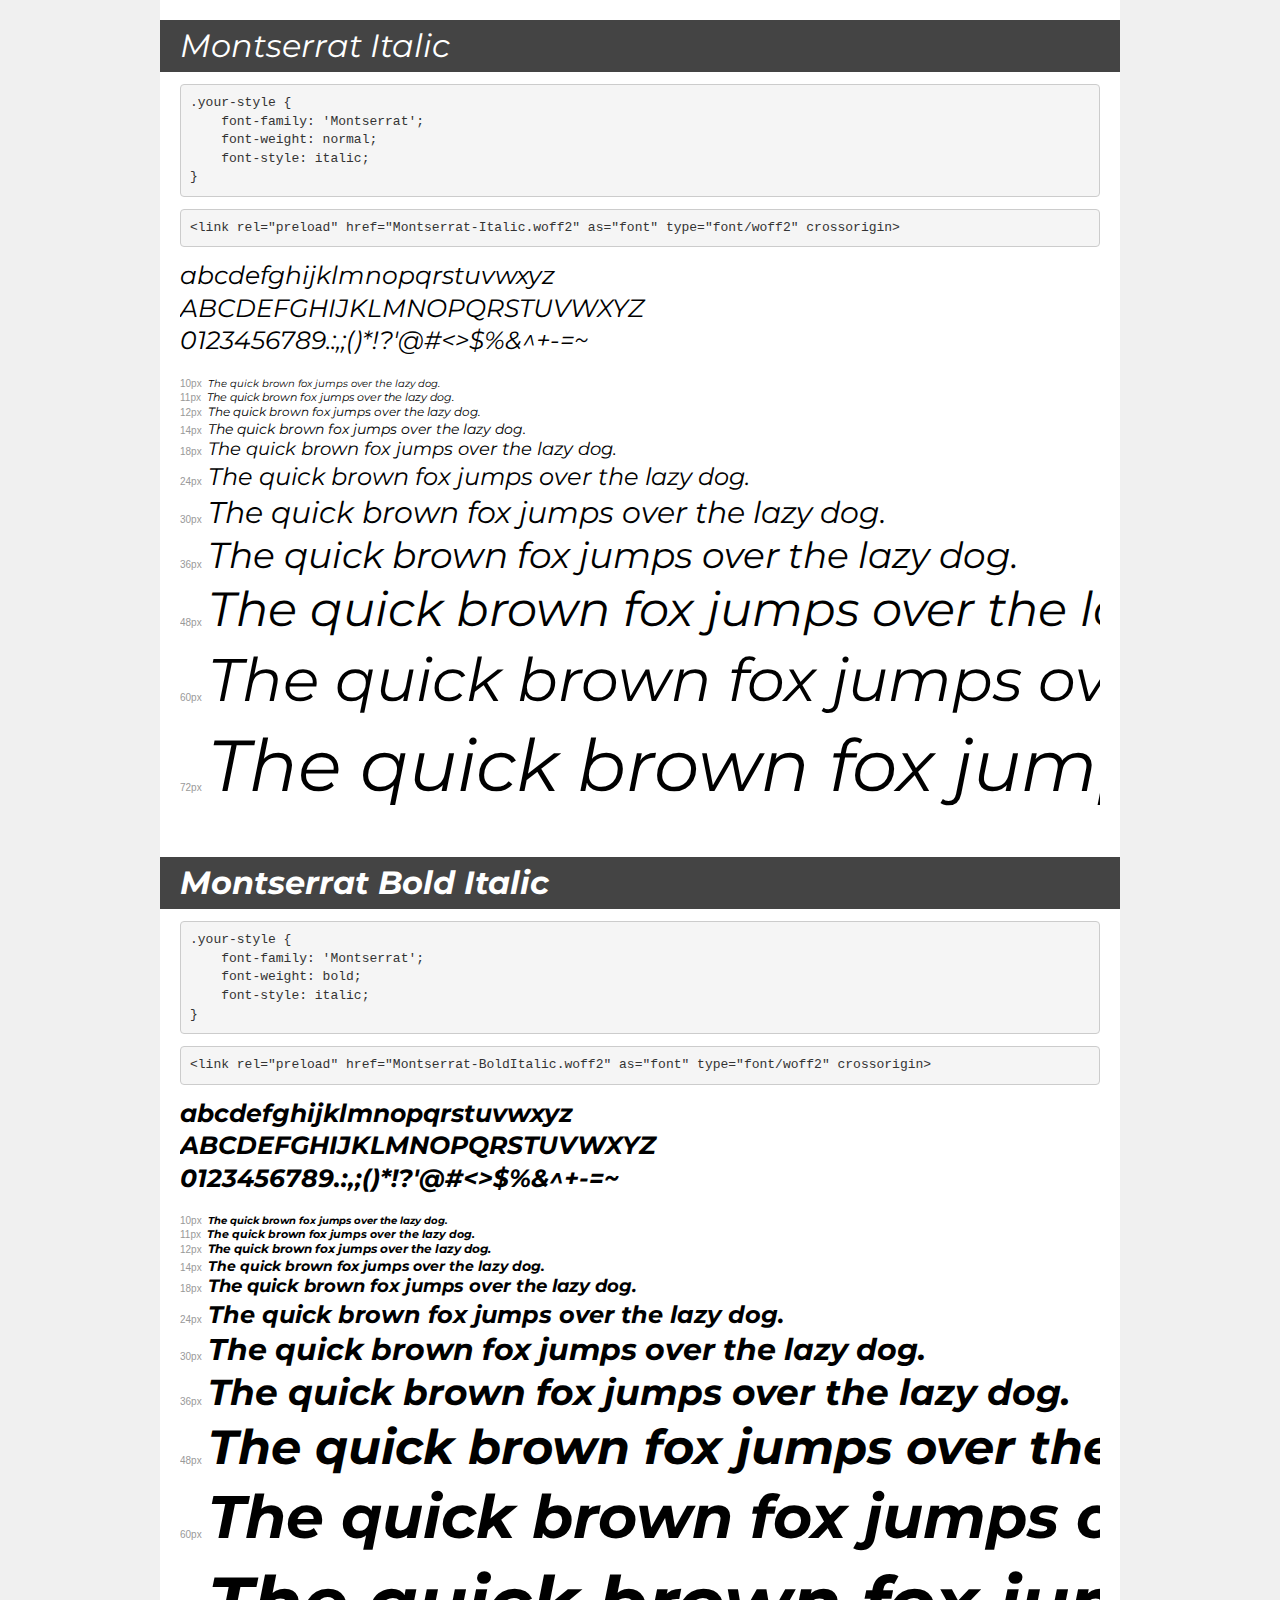
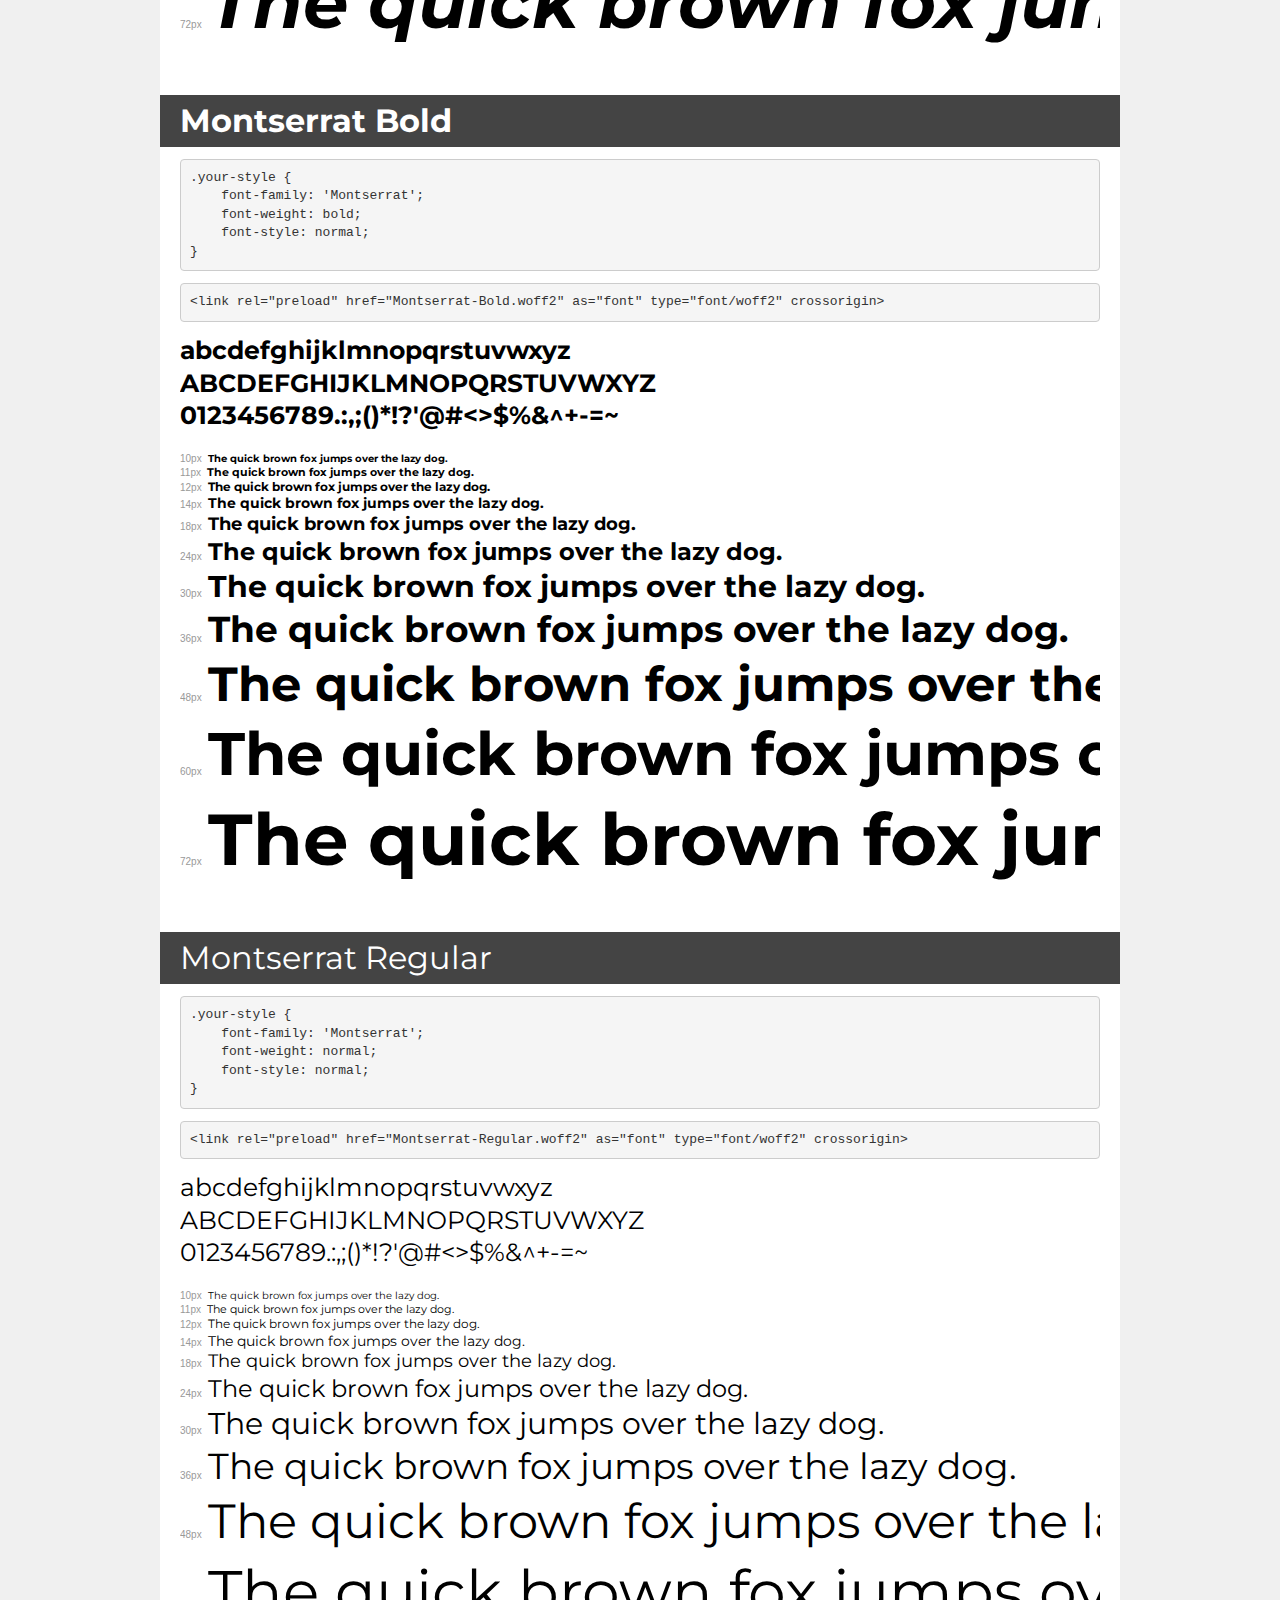
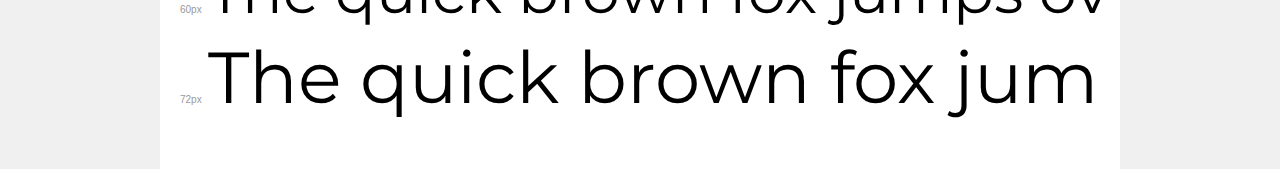
<file: fonts/Montserrat/demo.html>
<!DOCTYPE html>
<html lang="en">
<head>
    <meta charset="utf-8">
    <meta http-equiv="X-UA-Compatible" content="IE=edge">
    <meta name="viewport" content="width=device-width, initial-scale=1">
    <meta name="robots" content="noindex, noarchive">
    <meta name="format-detection" content="telephone=no">
    <title>Transfonter demo</title>
    <link href="stylesheet.css" rel="stylesheet">
    <style>
        /*
        http://meyerweb.com/eric/tools/css/reset/
        v2.0 | 20110126
        License: none (public domain)
        */
        html, body, div, span, applet, object, iframe,
        h1, h2, h3, h4, h5, h6, p, blockquote, pre,
        a, abbr, acronym, address, big, cite, code,
        del, dfn, em, img, ins, kbd, q, s, samp,
        small, strike, strong, sub, sup, tt, var,
        b, u, i, center,
        dl, dt, dd, ol, ul, li,
        fieldset, form, label, legend,
        table, caption, tbody, tfoot, thead, tr, th, td,
        article, aside, canvas, details, embed,
        figure, figcaption, footer, header, hgroup,
        menu, nav, output, ruby, section, summary,
        time, mark, audio, video {
            margin: 0;
            padding: 0;
            border: 0;
            font-size: 100%;
            font: inherit;
            vertical-align: baseline;
        }
        /* HTML5 display-role reset for older browsers */
        article, aside, details, figcaption, figure,
        footer, header, hgroup, menu, nav, section {
            display: block;
        }
        body {
            line-height: 1;
        }
        ol, ul {
            list-style: none;
        }
        blockquote, q {
            quotes: none;
        }
        blockquote:before, blockquote:after,
        q:before, q:after {
            content: '';
            content: none;
        }
        table {
            border-collapse: collapse;
            border-spacing: 0;
        }
        /* demo styles */
        body {
            background: #f0f0f0;
            color: #000;
        }
        .page {
            background: #fff;
            width: 920px;
            margin: 0 auto;
            padding: 20px 20px 0 20px;
            overflow: hidden;
        }
        .font-container {
            overflow-x: auto;
            overflow-y: hidden;
            margin-bottom: 40px;
            line-height: 1.3;
            white-space: nowrap;
            padding-bottom: 5px;
        }
        h1 {
            position: relative;
            background: #444;
            font-size: 32px;
            color: #fff;
            padding: 10px 20px;
            margin: 0 -20px 12px -20px;
        }
        .letters {
            font-size: 25px;
            margin-bottom: 20px;
        }
        .s10:before {
            content: '10px';
        }
        .s11:before {
            content: '11px';
        }
        .s12:before {
            content: '12px';
        }
        .s14:before {
            content: '14px';
        }
        .s18:before {
            content: '18px';
        }
        .s24:before {
            content: '24px';
        }
        .s30:before {
            content: '30px';
        }
        .s36:before {
            content: '36px';
        }
        .s48:before {
            content: '48px';
        }
        .s60:before {
            content: '60px';
        }
        .s72:before {
            content: '72px';
        }
        .s10:before, .s11:before, .s12:before, .s14:before,
        .s18:before, .s24:before, .s30:before, .s36:before,
        .s48:before, .s60:before, .s72:before {
            font-family: Arial, sans-serif;
            font-size: 10px;
            font-weight: normal;
            font-style: normal;
            color: #999;
            padding-right: 6px;
        }
        pre {
            display: block;
            padding: 9px;
            margin: 0 0 12px;
            font-family: Monaco, Menlo, Consolas, "Courier New", monospace;
            font-size: 13px;
            line-height: 1.428571429;
            color: #333;
            font-weight: normal;
            font-style: normal;
            background-color: #f5f5f5;
            border: 1px solid #ccc;
            overflow-x: auto;
            border-radius: 4px;
        }
        /* responsive */
        @media (max-width: 959px) {
            .page {
                width: auto;
                margin: 0;
            }
        }
    </style>
</head>
<body>
<div class="page">
    <div class="demo">
        <h1 style="font-family: 'Montserrat'; font-weight: normal; font-style: italic;">Montserrat Italic</h1>
        <pre title="Usage">.your-style {
    font-family: 'Montserrat';
    font-weight: normal;
    font-style: italic;
}</pre>
        <pre title="Preload (optional)">
&lt;link rel=&quot;preload&quot; href=&quot;Montserrat-Italic.woff2&quot; as=&quot;font&quot; type=&quot;font/woff2&quot; crossorigin&gt;</pre>
        <div class="font-container" style="font-family: 'Montserrat'; font-weight: normal; font-style: italic;">
            <p class="letters">
                abcdefghijklmnopqrstuvwxyz<br>
ABCDEFGHIJKLMNOPQRSTUVWXYZ<br>
                0123456789.:,;()*!?'@#&lt;&gt;$%&^+-=~
            </p>
            <p class="s10" style="font-size: 10px;">The quick brown fox jumps over the lazy dog.</p>
            <p class="s11" style="font-size: 11px;">The quick brown fox jumps over the lazy dog.</p>
            <p class="s12" style="font-size: 12px;">The quick brown fox jumps over the lazy dog.</p>
            <p class="s14" style="font-size: 14px;">The quick brown fox jumps over the lazy dog.</p>
            <p class="s18" style="font-size: 18px;">The quick brown fox jumps over the lazy dog.</p>
            <p class="s24" style="font-size: 24px;">The quick brown fox jumps over the lazy dog.</p>
            <p class="s30" style="font-size: 30px;">The quick brown fox jumps over the lazy dog.</p>
            <p class="s36" style="font-size: 36px;">The quick brown fox jumps over the lazy dog.</p>
            <p class="s48" style="font-size: 48px;">The quick brown fox jumps over the lazy dog.</p>
            <p class="s60" style="font-size: 60px;">The quick brown fox jumps over the lazy dog.</p>
            <p class="s72" style="font-size: 72px;">The quick brown fox jumps over the lazy dog.</p>
        </div>
    </div>

    <div class="demo">
        <h1 style="font-family: 'Montserrat'; font-weight: bold; font-style: italic;">Montserrat Bold Italic</h1>
        <pre title="Usage">.your-style {
    font-family: 'Montserrat';
    font-weight: bold;
    font-style: italic;
}</pre>
        <pre title="Preload (optional)">
&lt;link rel=&quot;preload&quot; href=&quot;Montserrat-BoldItalic.woff2&quot; as=&quot;font&quot; type=&quot;font/woff2&quot; crossorigin&gt;</pre>
        <div class="font-container" style="font-family: 'Montserrat'; font-weight: bold; font-style: italic;">
            <p class="letters">
                abcdefghijklmnopqrstuvwxyz<br>
ABCDEFGHIJKLMNOPQRSTUVWXYZ<br>
                0123456789.:,;()*!?'@#&lt;&gt;$%&^+-=~
            </p>
            <p class="s10" style="font-size: 10px;">The quick brown fox jumps over the lazy dog.</p>
            <p class="s11" style="font-size: 11px;">The quick brown fox jumps over the lazy dog.</p>
            <p class="s12" style="font-size: 12px;">The quick brown fox jumps over the lazy dog.</p>
            <p class="s14" style="font-size: 14px;">The quick brown fox jumps over the lazy dog.</p>
            <p class="s18" style="font-size: 18px;">The quick brown fox jumps over the lazy dog.</p>
            <p class="s24" style="font-size: 24px;">The quick brown fox jumps over the lazy dog.</p>
            <p class="s30" style="font-size: 30px;">The quick brown fox jumps over the lazy dog.</p>
            <p class="s36" style="font-size: 36px;">The quick brown fox jumps over the lazy dog.</p>
            <p class="s48" style="font-size: 48px;">The quick brown fox jumps over the lazy dog.</p>
            <p class="s60" style="font-size: 60px;">The quick brown fox jumps over the lazy dog.</p>
            <p class="s72" style="font-size: 72px;">The quick brown fox jumps over the lazy dog.</p>
        </div>
    </div>

    <div class="demo">
        <h1 style="font-family: 'Montserrat'; font-weight: bold; font-style: normal;">Montserrat Bold</h1>
        <pre title="Usage">.your-style {
    font-family: 'Montserrat';
    font-weight: bold;
    font-style: normal;
}</pre>
        <pre title="Preload (optional)">
&lt;link rel=&quot;preload&quot; href=&quot;Montserrat-Bold.woff2&quot; as=&quot;font&quot; type=&quot;font/woff2&quot; crossorigin&gt;</pre>
        <div class="font-container" style="font-family: 'Montserrat'; font-weight: bold; font-style: normal;">
            <p class="letters">
                abcdefghijklmnopqrstuvwxyz<br>
ABCDEFGHIJKLMNOPQRSTUVWXYZ<br>
                0123456789.:,;()*!?'@#&lt;&gt;$%&^+-=~
            </p>
            <p class="s10" style="font-size: 10px;">The quick brown fox jumps over the lazy dog.</p>
            <p class="s11" style="font-size: 11px;">The quick brown fox jumps over the lazy dog.</p>
            <p class="s12" style="font-size: 12px;">The quick brown fox jumps over the lazy dog.</p>
            <p class="s14" style="font-size: 14px;">The quick brown fox jumps over the lazy dog.</p>
            <p class="s18" style="font-size: 18px;">The quick brown fox jumps over the lazy dog.</p>
            <p class="s24" style="font-size: 24px;">The quick brown fox jumps over the lazy dog.</p>
            <p class="s30" style="font-size: 30px;">The quick brown fox jumps over the lazy dog.</p>
            <p class="s36" style="font-size: 36px;">The quick brown fox jumps over the lazy dog.</p>
            <p class="s48" style="font-size: 48px;">The quick brown fox jumps over the lazy dog.</p>
            <p class="s60" style="font-size: 60px;">The quick brown fox jumps over the lazy dog.</p>
            <p class="s72" style="font-size: 72px;">The quick brown fox jumps over the lazy dog.</p>
        </div>
    </div>

    <div class="demo">
        <h1 style="font-family: 'Montserrat'; font-weight: normal; font-style: normal;">Montserrat Regular</h1>
        <pre title="Usage">.your-style {
    font-family: 'Montserrat';
    font-weight: normal;
    font-style: normal;
}</pre>
        <pre title="Preload (optional)">
&lt;link rel=&quot;preload&quot; href=&quot;Montserrat-Regular.woff2&quot; as=&quot;font&quot; type=&quot;font/woff2&quot; crossorigin&gt;</pre>
        <div class="font-container" style="font-family: 'Montserrat'; font-weight: normal; font-style: normal;">
            <p class="letters">
                abcdefghijklmnopqrstuvwxyz<br>
ABCDEFGHIJKLMNOPQRSTUVWXYZ<br>
                0123456789.:,;()*!?'@#&lt;&gt;$%&^+-=~
            </p>
            <p class="s10" style="font-size: 10px;">The quick brown fox jumps over the lazy dog.</p>
            <p class="s11" style="font-size: 11px;">The quick brown fox jumps over the lazy dog.</p>
            <p class="s12" style="font-size: 12px;">The quick brown fox jumps over the lazy dog.</p>
            <p class="s14" style="font-size: 14px;">The quick brown fox jumps over the lazy dog.</p>
            <p class="s18" style="font-size: 18px;">The quick brown fox jumps over the lazy dog.</p>
            <p class="s24" style="font-size: 24px;">The quick brown fox jumps over the lazy dog.</p>
            <p class="s30" style="font-size: 30px;">The quick brown fox jumps over the lazy dog.</p>
            <p class="s36" style="font-size: 36px;">The quick brown fox jumps over the lazy dog.</p>
            <p class="s48" style="font-size: 48px;">The quick brown fox jumps over the lazy dog.</p>
            <p class="s60" style="font-size: 60px;">The quick brown fox jumps over the lazy dog.</p>
            <p class="s72" style="font-size: 72px;">The quick brown fox jumps over the lazy dog.</p>
        </div>
    </div>

</div>
</body>
</html>
</file>
<file: fonts/Montserrat/stylesheet.css>
@font-face {
    font-family: 'Montserrat';
    src: url('Montserrat-Italic.eot');
    src: url('Montserrat-Italic.eot?#iefix') format('embedded-opentype'),
        url('Montserrat-Italic.woff2') format('woff2'),
        url('Montserrat-Italic.woff') format('woff'),
        url('Montserrat-Italic.ttf') format('truetype'),
        url('Montserrat-Italic.svg#Montserrat-Italic') format('svg');
    font-weight: normal;
    font-style: italic;
    font-display: swap;
}

@font-face {
    font-family: 'Montserrat';
    src: url('Montserrat-BoldItalic.eot');
    src: url('Montserrat-BoldItalic.eot?#iefix') format('embedded-opentype'),
        url('Montserrat-BoldItalic.woff2') format('woff2'),
        url('Montserrat-BoldItalic.woff') format('woff'),
        url('Montserrat-BoldItalic.ttf') format('truetype'),
        url('Montserrat-BoldItalic.svg#Montserrat-BoldItalic') format('svg');
    font-weight: bold;
    font-style: italic;
    font-display: swap;
}

@font-face {
    font-family: 'Montserrat';
    src: url('Montserrat-Bold.eot');
    src: url('Montserrat-Bold.eot?#iefix') format('embedded-opentype'),
        url('Montserrat-Bold.woff2') format('woff2'),
        url('Montserrat-Bold.woff') format('woff'),
        url('Montserrat-Bold.ttf') format('truetype'),
        url('Montserrat-Bold.svg#Montserrat-Bold') format('svg');
    font-weight: bold;
    font-style: normal;
    font-display: swap;
}

@font-face {
    font-family: 'Montserrat';
    src: url('Montserrat-Regular.eot');
    src: url('Montserrat-Regular.eot?#iefix') format('embedded-opentype'),
        url('Montserrat-Regular.woff2') format('woff2'),
        url('Montserrat-Regular.woff') format('woff'),
        url('Montserrat-Regular.ttf') format('truetype'),
        url('Montserrat-Regular.svg#Montserrat-Regular') format('svg');
    font-weight: normal;
    font-style: normal;
    font-display: swap;
}
</file>
